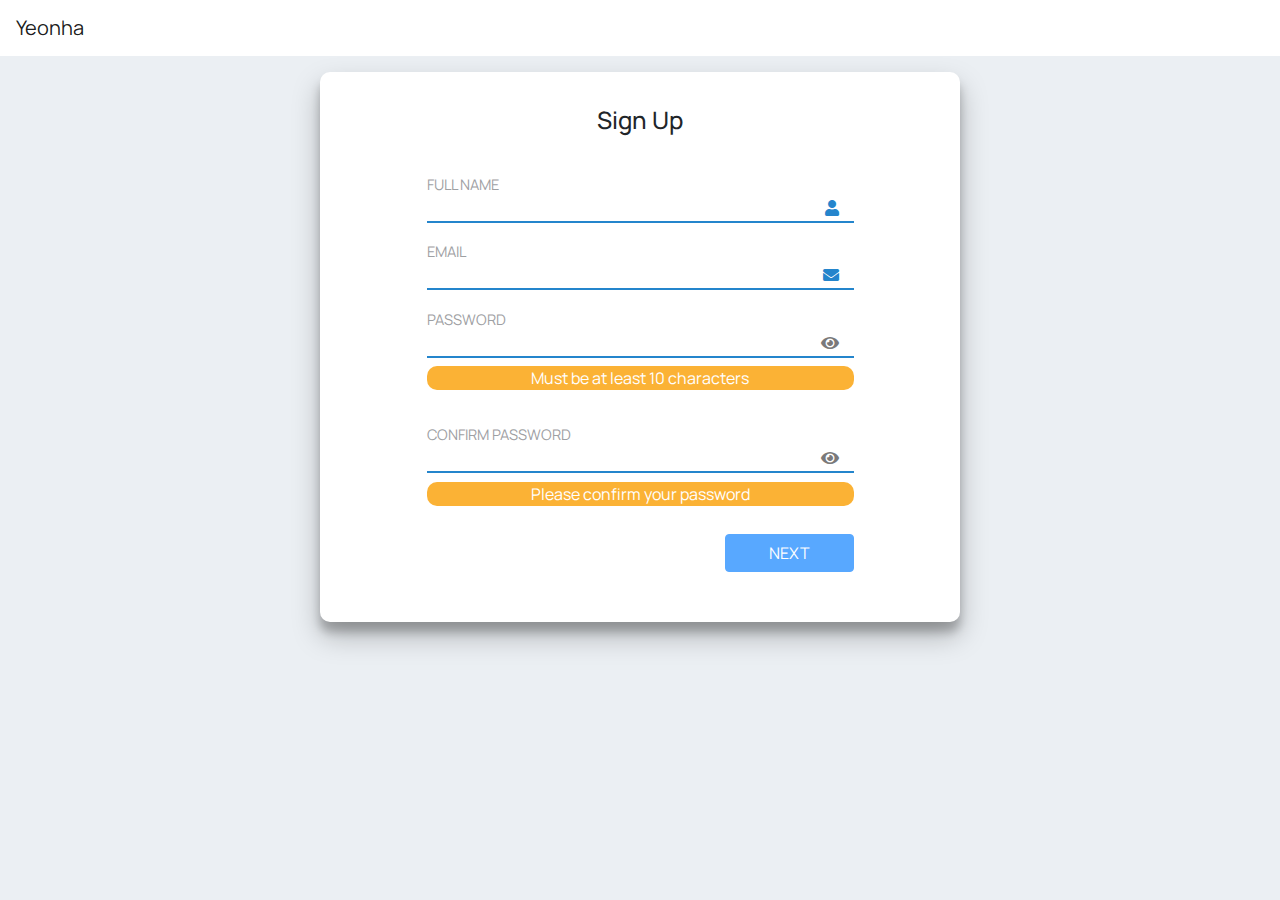
<file: index.html>
<!DOCTYPE html>
<html lang="en">

<head>
    <title>SignUp</title>
    <meta charset="UTF-8">
    <meta name="viewport" content="width=device-width, initial-scale=1.0">

    <link rel="stylesheet" href="https://maxcdn.bootstrapcdn.com/bootstrap/4.4.1/css/bootstrap.min.css" />
    <link rel="stylesheet" href="https://pro.fontawesome.com/releases/v5.13.0/css/all.css">
    <link href="https://fonts.googleapis.com/css?family=Manrope&display=swap" rel="stylesheet">
    <link href="css/signupRes.css" rel="stylesheet" />
</head>

<body class="pt-4">

    <!--Main navigation-->
    <nav class="navbar fixed-top navbar-expand-sm navbar-light">
        <a hred="#" class="navbar-brand">Yeonha</a>


    </nav>
    <!--Signup container-->
    <div class="container my-5 mx-auto" id="container">
        <div class="form-container sign-up-container mx-auto">
            <form class="signupForm mx-auto">
                <h1 class="formHeader">Sign Up</h1>
                <!--Full name-->
                <div class="form-group">
                    <label for="fullName">FULL NAME</label>
                    <span class="fas fa-user icon"></span>
                    <input type="text" name="fullName" id="fullName">
                </div>

                <!--Email-->
                <div class="form-group">
                    <label for="email">EMAIL</label>
                    <span class="fas fa-envelope icon"></span>
                    <input type="email" name="email" id="email" >
                </div>

                <!--Password-->
                <div class="form-group">
                    <label for="password">PASSWORD</label>
                    <span id="eye" class="fas fa-eye"></span>
                    <input type="password" name="password" id="password" onkeyup="strength()" required>
                </div>
                <!--Password length requirement-->
                <div class="col-12 wrap">
                    <p class="strength" id="length">Must be at least 10 characters</p>
                </div>

                <!--Confirm password-->
                <div class="form-group">
                    <label for="password">CONFIRM PASSWORD</label>
                    <span id="eyeConfirm" class="fas fa-eye"></span>
                    <input type="password" name="confirmPassword" id="confirmPassword" onkeyup="match()" required>
                </div>
                <!--Comfirm password requirement-->
                <div class="col-12 wrap">
                    <p class="match" id="match">Please confirm your password</p>
                </div>

                <!--Signup button-->
                <div class="col-12 text-right next">
                    <button id="submit" type="submit" name="submit" class="btn btn-primary"  disabled>NEXT</button>
                </div>

            </form>
        </div>
  
    </div>
    <script src="https://ajax.googleapis.com/ajax/libs/jquery/3.4.1/jquery.min.js"></script>
    <script src="https://cdnjs.cloudflare.com/ajax/libs/popper.js/1.16.0/umd/popper.min.js"></script>
    <script src="https://maxcdn.bootstrapcdn.com/bootstrap/4.4.1/js/bootstrap.min.js"></script>
    <script src="js/signUp.js"></script>
</body>

</html>
</file>
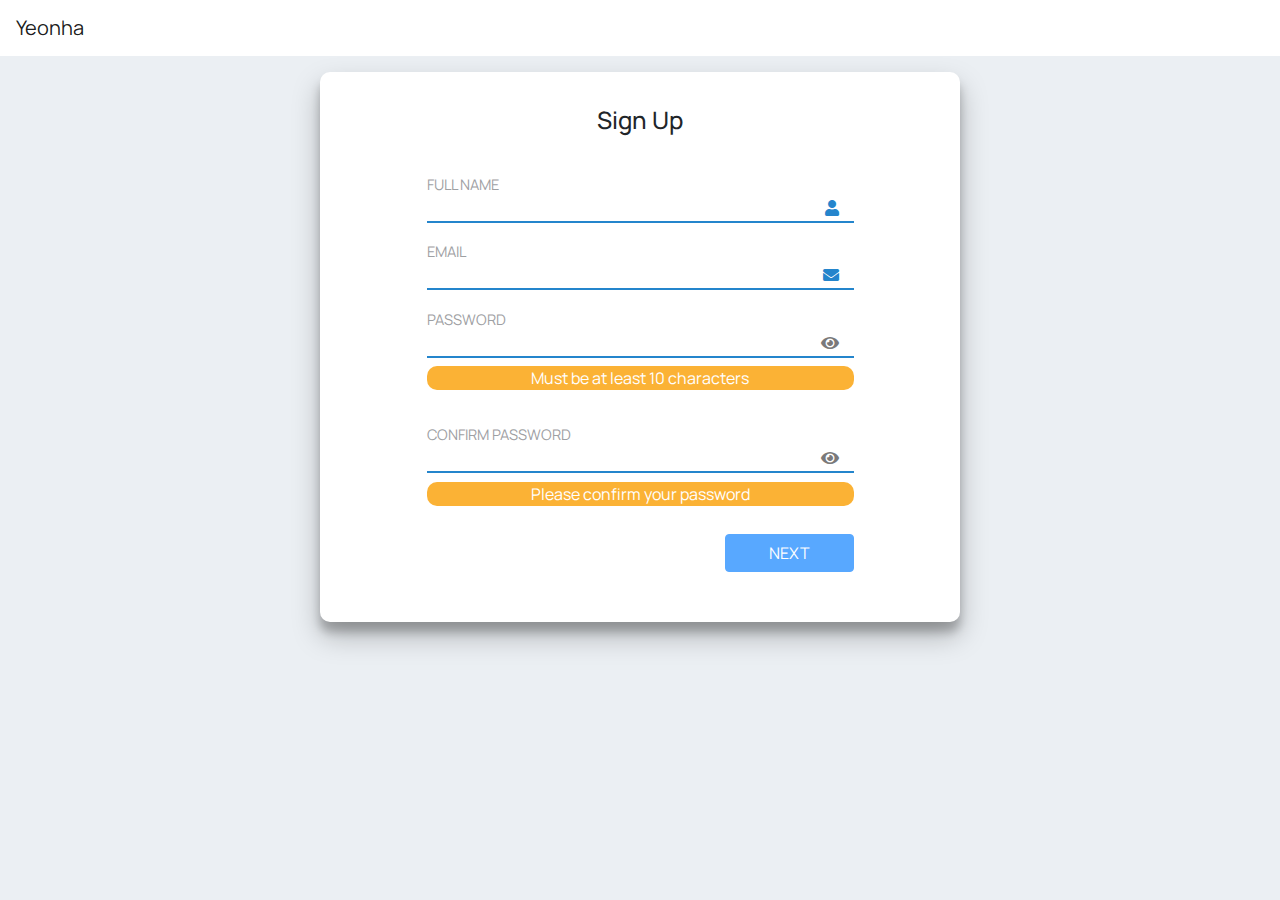
<file: signup.html>
<!DOCTYPE html>
<html lang="en">

<head>
    <title>SignUp</title>
    <meta charset="UTF-8">
    <meta name="viewport" content="width=device-width, initial-scale=1.0">

    <link rel="stylesheet" href="https://maxcdn.bootstrapcdn.com/bootstrap/4.4.1/css/bootstrap.min.css" />
    <link rel="stylesheet" href="https://pro.fontawesome.com/releases/v5.13.0/css/all.css">
    <link href="https://fonts.googleapis.com/css?family=Manrope&display=swap" rel="stylesheet">
    <link href="css/signupRes.css" rel="stylesheet" />
</head>

<body class="pt-4">

    <!--Main navigation-->
    <nav class="navbar fixed-top navbar-expand-sm navbar-light">
        <a hred="#" class="navbar-brand">Yeonha</a>


    </nav>
    <!--Signup container-->
    <div class="container my-5 mx-auto" id="container">
        <div class="form-container sign-up-container mx-auto">
            <form class="signupForm mx-auto">
                <h1 class="formHeader">Sign Up</h1>
                <!--Full name-->
                <div class="form-group">
                    <label for="fullName">FULL NAME</label>
                    <span class="fas fa-user icon"></span>
                    <input type="text" name="fullName" id="fullName">
                </div>

                <!--Email-->
                <div class="form-group">
                    <label for="email">EMAIL</label>
                    <span class="fas fa-envelope icon"></span>
                    <input type="email" name="email" id="email" >
                </div>

                <!--Password-->
                <div class="form-group">
                    <label for="password">PASSWORD</label>
                    <span id="eye" class="fas fa-eye"></span>
                    <input type="password" name="password" id="password" onkeyup="strength()" required>
                </div>
                <!--Password length requirement-->
                <div class="col-12 wrap">
                    <p class="strength" id="length">Must be at least 10 characters</p>
                </div>

                <!--Confirm password-->
                <div class="form-group">
                    <label for="password">CONFIRM PASSWORD</label>
                    <span id="eyeConfirm" class="fas fa-eye"></span>
                    <input type="password" name="confirmPassword" id="confirmPassword" onkeyup="match()" required>
                </div>
                <!--Comfirm password requirement-->
                <div class="col-12 wrap">
                    <p class="match" id="match">Please confirm your password</p>
                </div>

                <!--Signup button-->
                <div class="col-12 text-right next">
                    <button id="submit" type="submit" name="submit" class="btn btn-primary"  disabled>NEXT</button>
                </div>

            </form>
        </div>
  
    </div>
    <script src="https://ajax.googleapis.com/ajax/libs/jquery/3.4.1/jquery.min.js"></script>
    <script src="https://cdnjs.cloudflare.com/ajax/libs/popper.js/1.16.0/umd/popper.min.js"></script>
    <script src="https://maxcdn.bootstrapcdn.com/bootstrap/4.4.1/js/bootstrap.min.js"></script>
    <script src="js/signUp.js"></script>
</body>

</html>
</file>
<file: css/signupRes.css>
*{
    font-family: 'Manrope', sans-serif;
}

body{
    background: #EBEFF3;
    max-height: 600px;
}

.navbar{
    background: #FFF;
    margin-bottom: 5%;
}

.container{
    background-color: #FFF;
    border-radius: 10px;
    box-shadow: 0 14px 28px rgba(0, 0, 0, 0.25), 0 10px 10px rgba(0, 0, 0, 0.22);
    width: auto;
    max-width: 100%;
    min-height: 600px;
    height: auto;
    margin: 0px 60px;
    position: relative;
    overflow: auto;
    margin-bottom: 10px;
}

.sign-up-container{
    width: 70%;
    height: 100%;
}

form {
    display: flex;
    align-items: center; 
    justify-content: center;
    flex-direction: column;
}

.next{
    padding: 0;
}

.formHeader {
    margin-top: 20%;
    margin-bottom: 20%;
    font-size: x-large;  
}

.errorBox {
    border: 2px solid red;
}

.form-group{
    width: 100%;
    position: relative;
    margin-top: 4%;
    margin-bottom: 0;
}

.form-group label {
    display: block;
    align-items: flex-start;
    color: #9EA0A3;
    margin-bottom: 0;
    font-size: 11pt;
}

.form-group input {
    border: none;
    border-radius: 0;
    border-bottom: 2px solid #2485CC;
    width: 100%;
    padding-right: 30px;
}

.form-group .icon {
    position: absolute;
    transform: translate(0, -50%);
    right: 15px;
    top: 70%;
    font-size: 100%;
    color: #2485CC;
}

.form-group .fa-eye {
    position: absolute;
    transform: translate(0, -50%);
    right: 15px;
    top: 70%;
    font-size: 100%;
    color: #7a797a;
}


.btn {
    padding-left: 10%;
    padding-right: 10%;
    margin-top: 9%;
    background-color: #2485CC;
    border-color: #2485CC;
}


.info-container{
    display: none;
}

.wrap{
    padding: 0;
    margin-top: 2%;
}

.fa-eye{
    cursor: pointer;
}
.strength {
    width: 100%;
    background-color: #FBB235;
    text-align: center;
    /* color: #9EA0A3; */
    color: #FFF;
    border-radius: 10px;
}

.match {
    width: 100%;
    background-color: #FBB235;
    text-align: center;
    /* color: #9EA0A3; */
    color: #FFF;
    border-radius: 10px;
}

.error{
    color: red;
}

@media only screen and (min-width: 481px){
    .sign-up-container{
        width: 70%;
        height: 100%;
    }

    .formHeader {
        margin-top: 10%;
        margin-bottom: 10%;
        font-size: x-large;  
    }

    .btn {
        padding-left: 10%;
        padding-right: 10%;
        margin-top: 3%;
        background-color: #2485CC;
        border-color: #2485CC;
    }

}

@media only screen and (min-width: 769px){
    body{
        background: #EBEFF3;
        max-height: 1280px;
    }
 
    .container{
        background-color: #FFF;
        border-radius: 10px;
        box-shadow: 0 14px 28px rgba(0, 0, 0, 0.25), 0 10px 10px rgba(0, 0, 0, 0.22);
        width: auto;
        max-width: 50%;
        min-height: 550px;
        height: auto;
        margin: 0px 60px;
        position: relative;
        overflow: auto;
        margin-bottom: 0;
    }

    .formHeader {
        margin-top: 8%;
        margin-bottom: 5%;
        font-size: x-large;  
    }

    
}
</file>
